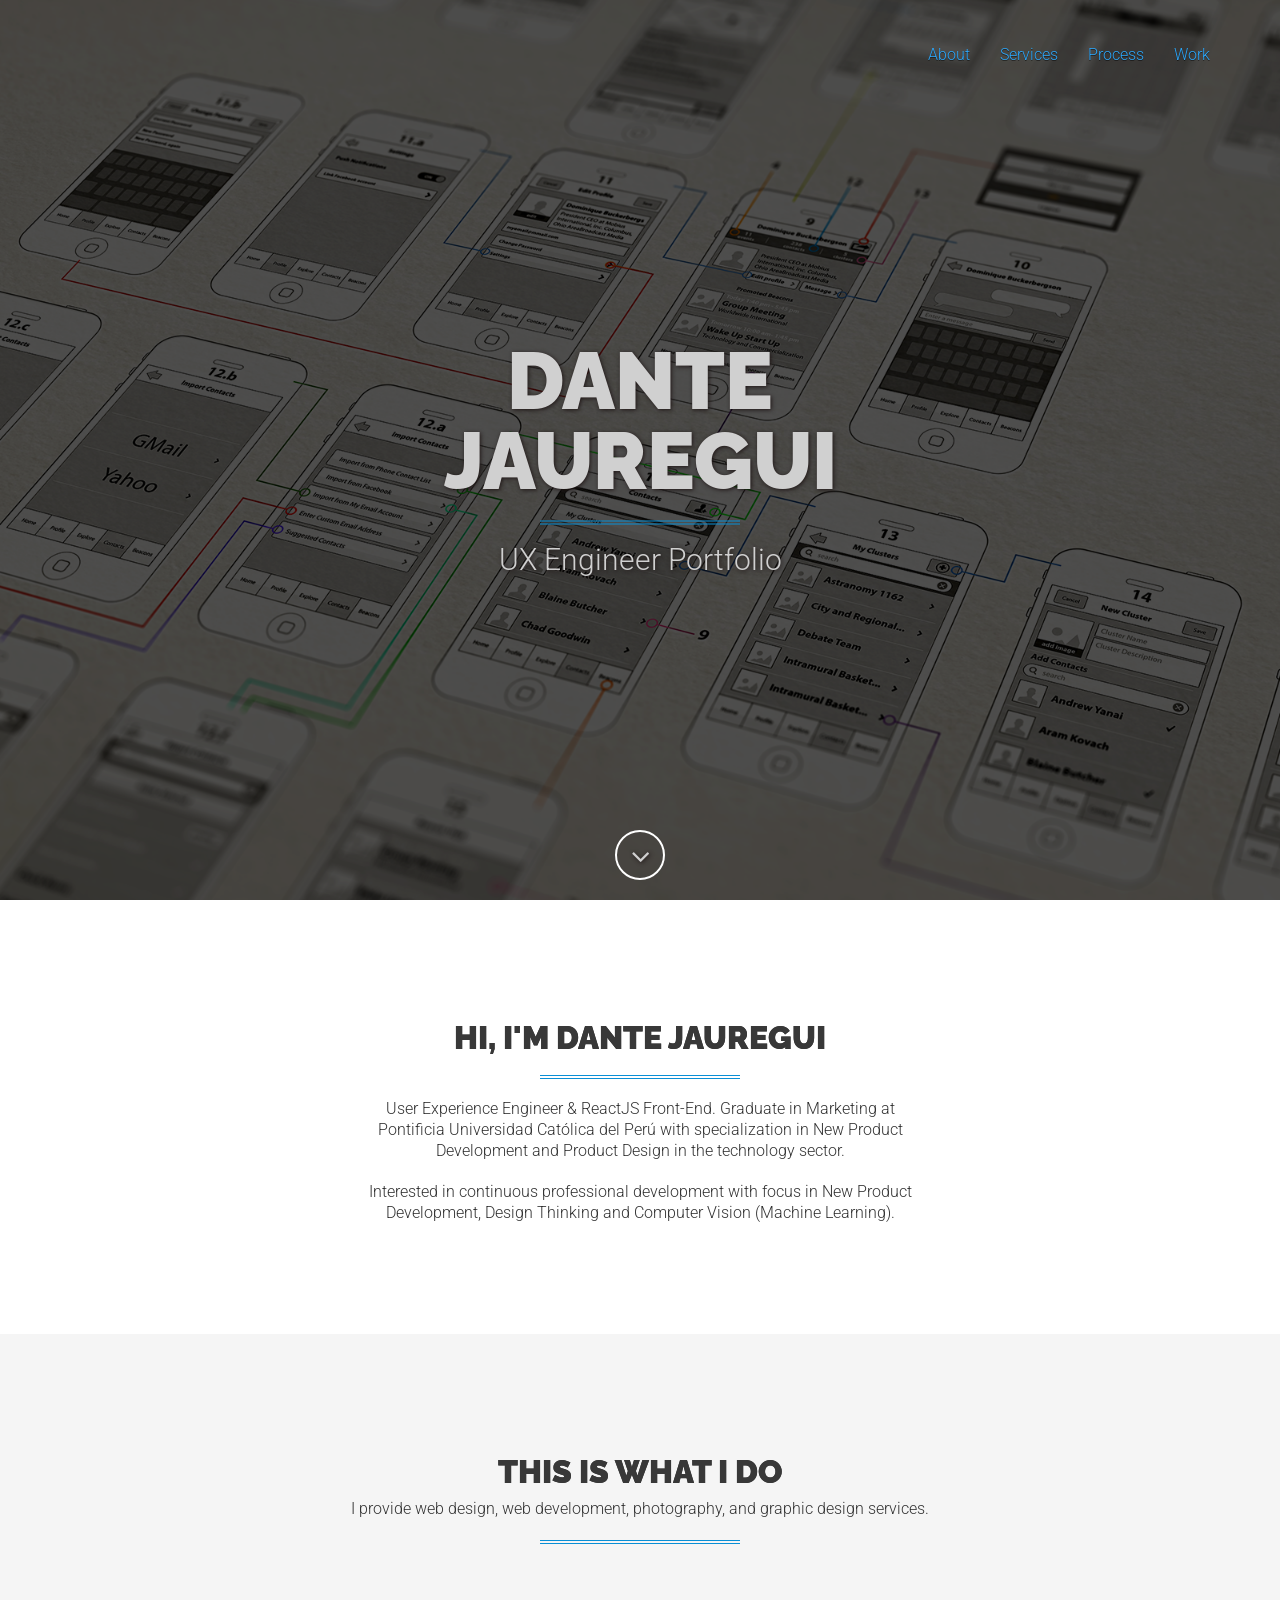
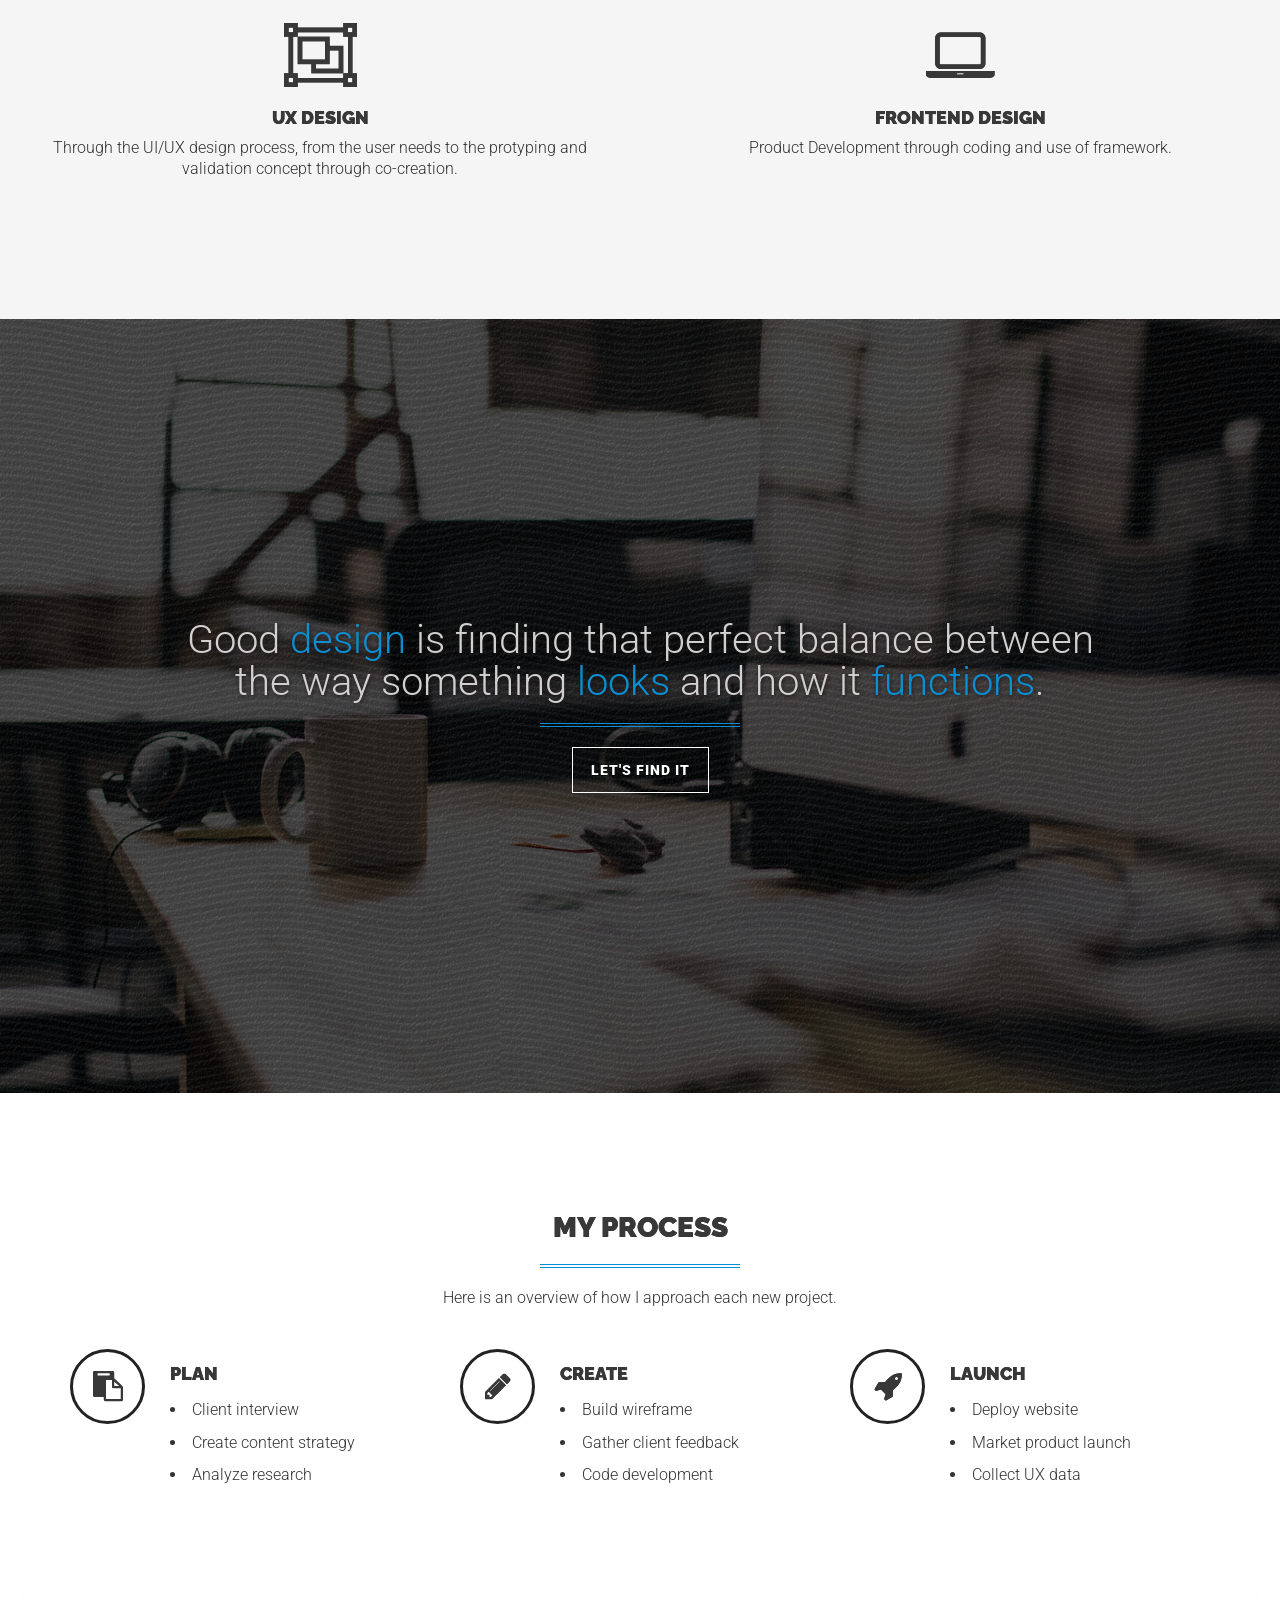
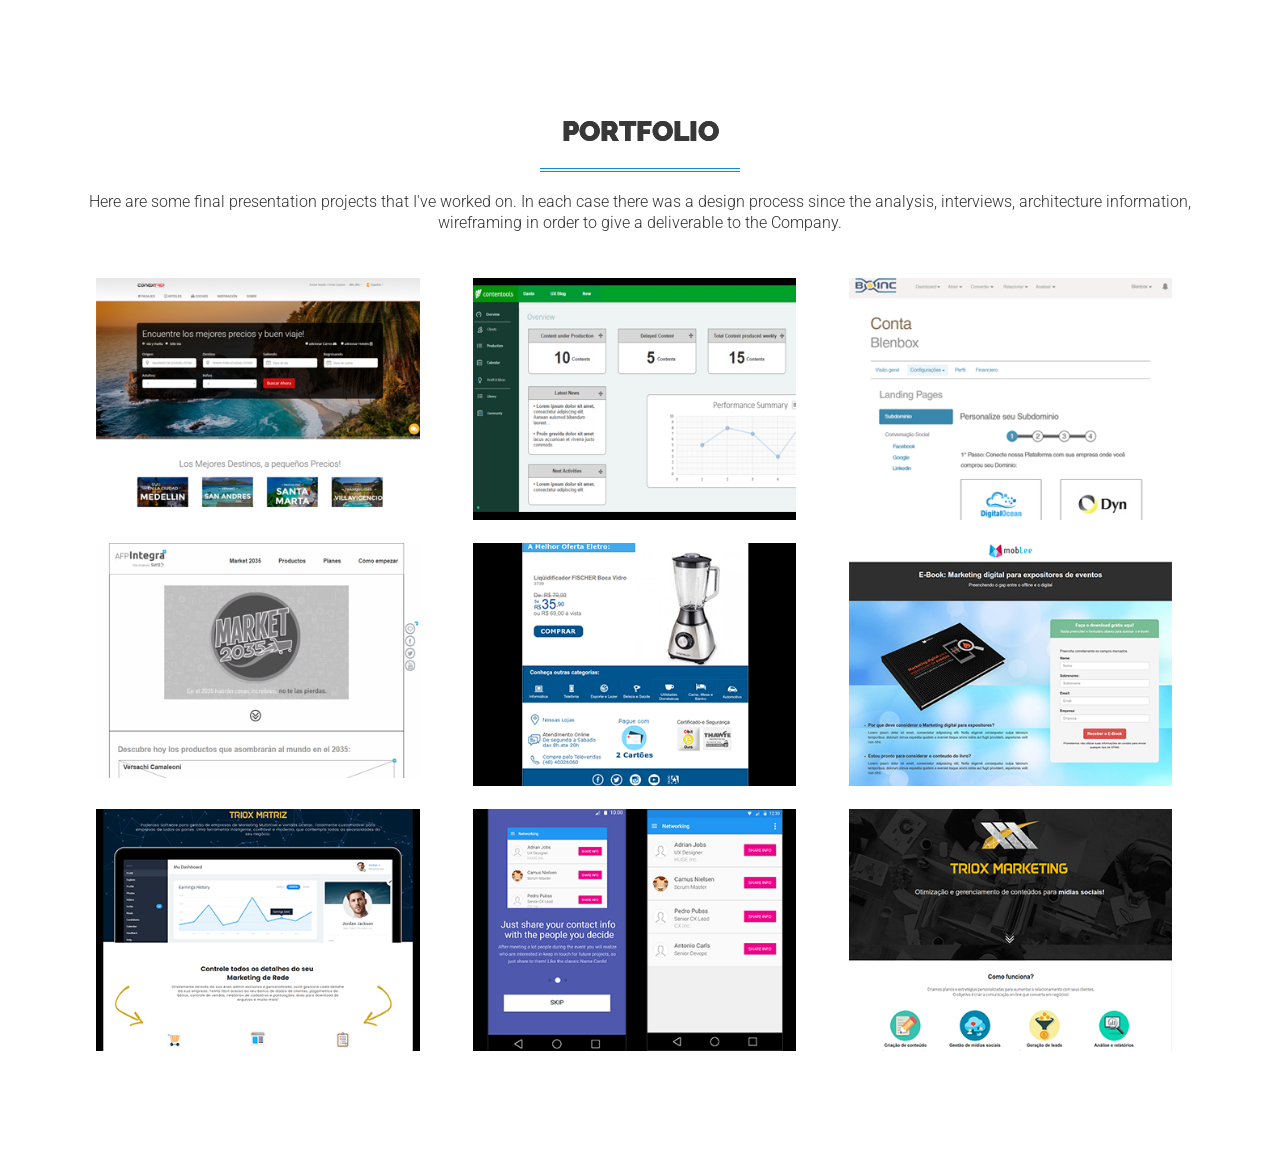
<file: index.html>
<!DOCTYPE html>
<html lang="en">

<head>
    

    <meta charset="utf-8">
    <meta name="viewport" content="width=device-width, initial-scale=1.0, user-scalable=no">
    <meta name="description" content="">
    <meta name="author" content="">
    <meta name="google-site-verification" content="xvid_EK2IhGVoB0hZEogagG-DYycoykVQCsY4nEP4AY" />
    <title>Dante Jauregui UX</title>
    <!-- Favicon -->
    <link rel="shortcut icon" href="assets/img/favicon.ico">
    <!-- Bootstrap Core CSS -->
    <link href="assets/css/bootstrap/bootstrap.min.css" rel="stylesheet" type="text/css">

    <!-- Retina.js - Load first for faster HQ mobile images. -->
    <!-- <script src="assets/js/plugins/retina/retina.min.js"></script>-->
	<script src="assets/js/pace.min.js"></script>


    <!-- Font Awesome -->
    <link href="assets/font-awesome/css/font-awesome.min.css" rel="stylesheet" type="text/css">
    <!-- Default Fonts -->
    <link href='http://fonts.googleapis.com/css?family=Roboto:400,100,100italic,300,300italic,400italic,500,500italic,700,700italic,900,900italic' rel='stylesheet' type='text/css'>
    <link href='http://fonts.googleapis.com/css?family=Raleway:400,100,200,300,600,500,700,800,900' rel='stylesheet' type='text/css'>
    <!-- Modern Style Fonts (Include these is you are using body.modern!) -->
    <link href='http://fonts.googleapis.com/css?family=Montserrat:400,700' rel='stylesheet' type='text/css'>
    <link href='http://fonts.googleapis.com/css?family=Cardo:400,400italic,700' rel='stylesheet' type='text/css'>
    <!-- Vintage Style Fonts (Include these if you are using body.vintage!) -->
    <link href='http://fonts.googleapis.com/css?family=Sanchez:400italic,400' rel='stylesheet' type='text/css'>
    <link href='http://fonts.googleapis.com/css?family=Cardo:400,400italic,700' rel='stylesheet' type='text/css'>
    <!-- Plugin CSS -->
    <link href="assets/css/plugins/owl-carousel/owl.carousel.css" rel="stylesheet" type="text/css">
    <link href="assets/css/plugins/owl-carousel/owl.theme.css" rel="stylesheet" type="text/css">
    <link href="assets/css/plugins/owl-carousel/owl.transitions.css" rel="stylesheet" type="text/css">
    <link href="assets/css/plugins/magnific-popup.css" rel="stylesheet" type="text/css">
    <link href="assets/css/plugins/background.css" rel="stylesheet" type="text/css">
    <link href="assets/css/plugins/animate.css" rel="stylesheet" type="text/css">

	<link rel="stylesheet" href="assets/css/salling-blue.css">

	<link href="assets/css/style.css" rel="stylesheet" type="text/css">
</head>
<!-- Alternate Body Classes: .modern and .vintage -->

<body id="page-top">
    


    <!-- Navigation -->
    <!-- Note: navbar-default and navbar-inverse are both supported with this theme. -->
    <nav class="navbar navbar-inverse navbar-fixed-top navbar-expanded">
        <div class="container">
            <!-- Brand and toggle get grouped for better mobile display -->
            <div class="navbar-header">
                <button type="button" class="navbar-toggle" data-toggle="collapse" data-target="#bs-example-navbar-collapse-1">
                    <span class="sr-only">Toggle navigation</span>
                    <span class="icon-bar"></span>
                    <span class="icon-bar"></span>
                    <span class="icon-bar"></span>
                </button>

                <!-- <a class="navbar-brand page-scroll" href="#page-top">
                    <img src="assets/img/creative/logo.png" class="img-responsive" alt="">
                </a> -->
            </div>


            <!-- Collect the nav links, forms, and other content for toggling -->
            <div class="collapse navbar-collapse" id="bs-example-navbar-collapse-1">
                <ul class="nav navbar-nav navbar-right">
                    <li class="hidden">
                        <a class="page-scroll centeringResponsive" href="#page-top"></a>
                    </li>
                    <li>
                        <a class="page-scroll centeringResponsive" href="#about"  style="color:white, font-weight:600">About</a>
                    </li>
                    <li>
                        <a class="page-scroll centeringResponsive" href="#services" style="color:white, font-weight:600">Services</a>
                    </li>
                    <li>
                        <a class="page-scroll centeringResponsive" href="#process" style="color:white, font-weight:600">Process</a>
                    </li>
                    <li>
                        <a class="page-scroll centeringResponsive" href="#portf"  style="color:white, font-weight:600">Work</a>
                    </li>
                    <!-- <li>
                        <a class="page-scroll" href="#end">Contact</a>
                    </li> -->
                </ul>
            </div>
            <!-- /.navbar-collapse -->
        </div>
        <!-- /.container -->
    </nav>


 <!--    <header style="background-image: url('assets/img/creative/bg-header.jpg');"> -->
    <header style="background-image: url('assets/img/creative/bg.png');">

        <div class="intro-content">

            <!-- <img src="assets/img/creative/profile.png" class="img-responsive img-centered" alt=""> -->

            <div class="brand-name">Dante Jauregui</div>
            <hr class="colored">
            <div class="brand-name-subtext">UX Engineer Portfolio</div>
        </div>

        <div class="scroll-down">
            <a class="btn page-scroll" href="#about"><i class="fa fa-angle-down fa-fw"></i></a>
        </div>
    </header>
    <section id="about">
        <div class="container wow fadeIn">
            <div class="row">

                <div class="col-md-6 col-md-offset-3 text-center">
                    <h1>Hi, I'm Dante Jauregui</h1>
                    <hr class="colored">
                    <p>User Experience Engineer & ReactJS Front-End. Graduate in Marketing at Pontificia Universidad Católica del Perú with specialization in New Product Development and Product Design in the technology sector.
                    <br/><br/>
Interested in continuous professional development with focus in New Product Development, Design Thinking and Computer Vision (Machine Learning). </p>
                </div>
            </div>
        </div>
    </section>
    <section id="services" class="bg-gray">
        <div class="container-fluid">
            <div class="row text-center">
                <div class="col-lg-12 wow fadeIn">
                    <h1>This is what I do</h1>
                    <p>I provide web design, web development, photography, and graphic design services.</p>
                    <hr class="colored">
                </div>
            </div>
            <div class="row text-center content-row">

                <div class="col-md-6 col-sm-6 wow fadeIn" data-wow-delay=".6s">
                    <div class="about-content">
                        <i class="fa fa-object-group fa-4x"></i>
                        <h3>UX Design</h3>
                        <p>Through the UI/UX design process, from the user needs to the protyping and validation concept through co-creation.</p>
                    </div>
                </div>

                <div class="col-md-6 col-sm-6 wow fadeIn" data-wow-delay=".2s">
                    <div class="about-content">
                        <i class="fa fa-laptop fa-4x"></i>
                        <h3>FrontEnd Design</h3>
                        <p>Product Development through coding and use of framework.</p>
                    </div>
                </div>
<!--                 <div class="col-md-3 col-sm-6 wow fadeIn" data-wow-delay=".4s">
                    <div class="about-content">
                        <i class="fa fa-code fa-4x"></i>
                        <h3>Web Development</h3>
                        <p>Salling is built using Bootstrap 3, and is easy to edit and customize. LESS files are included as well for deeper customization.</p>
                    </div>
                </div> -->

<!--                 <div class="col-md-3 col-sm-6 wow fadeIn" data-wow-delay=".8s">
                    <div class="about-content">
                        <i class="fa fa-paint-brush fa-4x"></i>
                        <h3>Design Thinking</h3>
                        <p>All of our themes are crafted with care, and we strive to make your experience as one of our customers the best as possible.</p>
                    </div>
                </div> -->
            </div>
        </div>
    </section>
    <aside class="cta-quote" style="background-image: url('assets/img/creative/bg-aside.jpg');">
		<div class="overlay5"></div>
        <div class="container">
            <div class="row">
                <div class="col-md-10 col-md-offset-1 wow fadeIn">
                    <span class="quote">Good
                        <span class="text-primary">design</span> is finding that perfect balance between the way something
                    <span class="text-primary">looks</span> and how it
                    <span class="text-primary">functions</span>.</span>
                    <hr class=" colored">
                    <a class="btn btn-outline-light page-scroll" href="#process">Let's Find It</a>
                </div>
            </div>
        </div>
    </aside>
    <section id="process" class="services">
        <div class="container">
            <div class="row text-center">
                <div class="col-lg-12 wow fadeIn">
                    <h2>My Process</h2>
                    <hr class="colored">
                    <p>Here is an overview of how I approach each new project.</p>
                </div>
            </div>
            <div class="row content-row">
                <div class="col-md-4 wow fadeIn" data-wow-delay=".2s">
                    <div class="media">
                        <div class="pull-left">
                            <i class="fa fa-clipboard"></i>
                        </div>
                        <div class="media-body">
                            <h3 class="media-heading">Plan</h3>
                            <ul>
                                <li>Client interview</li>
                                <!-- <li>Gather consumer data</li> -->
                                <li>Create content strategy</li>
                                <li>Analyze research</li>
                            </ul>
                        </div>
                    </div>
                </div>
                <div class="col-md-4 wow fadeIn" data-wow-delay=".4s">
                    <div class="media">
                        <div class="pull-left">
                            <i class="fa fa-pencil"></i>
                        </div>
                        <div class="media-body">
                            <h3 class="media-heading">Create</h3>
                            <ul>
                                <li>Build wireframe</li>
                                <li>Gather client feedback</li>
                                <li>Code development</li>

                            </ul>
                        </div>
                    </div>
                </div>
                <div class="col-md-4 wow fadeIn" data-wow-delay=".6s">
                    <div class="media">
                        <div class="pull-left">
                            <i class="fa fa-rocket"></i>
                        </div>
                        <div class="media-body">
                            <h3 class="media-heading">Launch</h3>
                            <ul>
                                <li>Deploy website</li>
                                <li>Market product launch</li>
                                <li>Collect UX data</li>

                            </ul>
                        </div>
                    </div>
                </div>
            </div>
        </div>
    </section>

<!--     <section id="work" class="bg-gray">
        <div class="container text-center wow fadeIn">
            <h2>Case Studies</h2>
            <hr class="colored">
            <p>Here are some in depth case studies of larger projects that I've worked on in the past:</p>
        </div>
    </section>
 -->

    <!-- <section class="portfolio-carousel wow fadeIn">
        <div class="item" style="background-image: url('assets/img/creative/portfolio/bg-1.jpg')">
            <div class="container-fluid">
                <div class="row">
                    <div class="col-md-4 col-md-push-8">
                        <div class="project-details">
                            <img src="assets/img/client-logos/logo-1.png" class="img-responsive client-logo" alt="">
                            <span class="project-name">Project Name</span>
                            <span class="project-description">Branding, Website Design</span>
                            <hr class="colored">
                            <a href="#portfolioModal1" data-toggle="modal" class="btn btn-outline-light">View Details <i class="fa fa-long-arrow-right fa-fw"></i></a>
                        </div>
                    </div>
                    <div class="col-md-8 col-md-pull-4 hidden-xs">
                        <img src="assets/img/portfolio/mobile-screens.png" class="img-responsive portfolio-image" alt="">
                    </div>
                </div>
            </div>
        </div>
        <div class="item" style="background-image: url('assets/img/creative/portfolio/bg-2.jpg')">
            <div class="container-fluid">
                <div class="row">
                    <div class="col-md-4 col-md-push-8">
                        <div class="project-details">
                            <img src="assets/img/client-logos/logo-2.png" class="img-responsive client-logo" alt="">
                            <span class="project-name">Project Name</span>
                            <span class="project-description">Branding, Website Design</span>
                            <hr class="colored">
                            <a href="#portfolioModal2" data-toggle="modal" class="btn btn-outline-light">View Details <i class="fa fa-long-arrow-right fa-fw"></i></a>
                        </div>
                    </div>
                    <div class="col-md-8 col-md-pull-4 hidden-xs">
                        <img src="assets/img/portfolio/tablet-screens.png" class="img-responsive portfolio-image" alt="">
                    </div>
                </div>
            </div>
        </div>
        <div class="item" style="background-image: url('assets/img/creative/portfolio/bg-3.jpg')">
            <div class="container-fluid">
                <div class="row">
                    <div class="col-md-4 col-md-push-8">
                        <div class="project-details">
                            <img src="assets/img/client-logos/logo-1.png" class="img-responsive client-logo" alt="">
                            <span class="project-name">Project Name</span>
                            <span class="project-description">Branding, Website Design</span>
                            <hr class="colored">
                            <a href="#portfolioModal3" data-toggle="modal" class="btn btn-outline-light">View Details <i class="fa fa-long-arrow-right fa-fw"></i></a>
                        </div>
                    </div>
                    <div class="col-md-8 col-md-pull-4 hidden-xs">
                        <img src="assets/img/portfolio/mobile-screens.png" class="img-responsive portfolio-image" alt="">
                    </div>
                </div>
            </div>
        </div>
        <div class="item" style="background-image: url('assets/img/creative/portfolio/bg-4.jpg')">
            <div class="container-fluid">
                <div class="row">
                    <div class="col-md-4 col-md-push-8">
                        <div class="project-details">
                            <img src="assets/img/client-logos/logo-2.png" class="img-responsive client-logo" alt="">
                            <span class="project-name">Project Name</span>
                            <span class="project-description">Branding, Website Design</span>
                            <hr class="colored">
                            <a href="#portfolioModal4" data-toggle="modal" class="btn btn-outline-light">View Details <i class="fa fa-long-arrow-right fa-fw"></i></a>
                        </div>
                    </div>
                    <div class="col-md-8 col-md-pull-4 hidden-xs">
                        <img src="assets/img/portfolio/tablet-screens.png" class="img-responsive portfolio-image" alt="">
                    </div>
                </div>
            </div>
        </div>
    </section> -->

    <section id="portf">
        <div class="container text-center wow fadeIn">
            <h2>Portfolio</h2>
            <hr class="colored">
            <p>Here are some final presentation projects that I've worked on. In each case there was a design process since the analysis, interviews, architecture information, wireframing in order to give a deliverable to the Company.</p>
            <br/>
            <!-- <div class="row content-row">
                <div class="col-lg-12">
                    <div class="portfolio-filter">
                        <ul id="filters" class="clearfix">
                            <li>
                                <span class="filter active" data-filter="identity graphic logo web">All</span>
                            </li>
                            <li>
                                <span class="filter" data-filter="identity">Identity</span>
                            </li>
                            <li>
                                <span class="filter" data-filter="graphic">Graphic</span>
                            </li>
                            <li>
                                <span class="filter" data-filter="web">Web</span>
                            </li>
                        </ul>
                    </div>
                </div>
            </div> -->
            <div class="row">
                <div class="col-lg-12">
                    <div id="portfoliolist">
                        <div class="col-xs-12 col-md-4 portfolio identity" data-cat="identity" href="#portfolioModal1" data-toggle="modal">
                            <div class="portfolio-wrapper">
                                <img src="assets/img/portfolio/grid/identity/tripweb.png" alt="">
                                <div class="caption">
                                    <div class="caption-text">
                                        <a class="text-title">ConeX Trip Inc.</a>
                                        <span class="text-category">Web Design</span>
                                    </div>
                                    <div class="caption-bg"></div>
                                </div>
                            </div>
                        </div>
                        <div class="col-xs-12 col-md-4 portfolio web" data-cat="web" href="#portfolioModal2" data-toggle="modal" >
                            <div class="portfolio-wrapper" >
                                <img src="assets/img/portfolio/grid/identity/ctools.png" alt="">
                                <div class="caption">
                                    <div class="caption-text">
                                        <a class="text-title">Contentools</a>
                                        <span class="text-category">UX Design</span>
                                    </div>
                                    <div class="caption-bg"></div>
                                </div>
                            </div>
                        </div>

                        <div class="col-xs-12 col-md-4 portfolio web" data-cat="web" href="#portfolioModal4" data-toggle="modal">
                            <div class="portfolio-wrapper">
                                <img src="assets/img/portfolio/grid/identity/invision1.png" alt="">

                                <div class="caption">
                                    <div class="caption-text">
                                        <a class="text-title">Invision Mockup</a>
                                        <span class="text-category">UX/UI Design</span>
                                    </div>
                                    <div class="caption-bg"></div>
                                </div>
                            </div>
                        </div>

                        <div class="col-xs-12 col-md-4 portfolio graphic" data-cat="graphic" href="#portfolioModal3" data-toggle="modal">
                            <div class="portfolio-wrapper">
                                <img src="assets/img/portfolio/grid/identity/market2035-1.png" alt="">
                                <div class="caption">
                                    <div class="caption-text">
                                        <a class="text-title">Market 2035 Web Campaign</a>
                                        <span class="text-category">UX Design</span>
                                    </div>
                                    <div class="caption-bg"></div>
                                </div>
                            </div>
                        </div>

                       <div class="col-xs-12 col-md-4 portfolio web" data-cat="web" href="#portfolioModal5" data-toggle="modal">
                            <div class="portfolio-wrapper">
                                <img src="assets/img/portfolio/grid/identity/ang1.png" alt="">

                                <div class="caption">
                                    <div class="caption-text">
                                        <a class="text-title">Angeloni.Inc Email Marketing</a>
                                        <span class="text-category">UX/Email FrontEnd</span>
                                    </div>
                                    <div class="caption-bg"></div>
                                </div>
                            </div>
                        </div>

                        <div class="col-xs-12 col-md-4 portfolio web" data-cat="web" href="#portfolioModal6" data-toggle="modal">
                            <div class="portfolio-wrapper">
                                <img src="assets/img/portfolio/grid/identity/moblee1.png" alt="">

                                <div class="caption">
                                    <div class="caption-text">
                                        <a class="text-title">MobLee CTA LandingPage</a>
                                        <span class="text-category">UX/FrontEnd</span>
                                    </div>
                                    <div class="caption-bg"></div>
                                </div>
                            </div>
                        </div>

                        <div class="col-xs-12 col-md-4 portfolio web" data-cat="web" href="#portfolioModal7" data-toggle="modal">
                            <div class="portfolio-wrapper">
                                <img src="assets/img/portfolio/grid/identity/triox1.png" alt="">

                                <div class="caption">
                                    <div class="caption-text">
                                        <a class="text-title">Triox CTA LandingPage</a>
                                        <span class="text-category">UX/FrontEnd</span>
                                    </div>
                                    <div class="caption-bg"></div>
                                </div>
                            </div>
                        </div>

                        <div class="col-xs-12 col-md-4 portfolio web" data-cat="web" href="#portfolioModal8" data-toggle="modal">
                            <div class="portfolio-wrapper">
                                <img src="assets/img/portfolio/grid/identity/psd1.png" alt="">

                                <div class="caption">
                                    <div class="caption-text">
                                        <a class="text-title">UX "Sign in" Process</a>
                                        <span class="text-category">UX/Mobile UI</span>
                                    </div>
                                    <div class="caption-bg"></div>
                                </div>
                            </div>
                        </div>

                        <div class="col-xs-12 col-md-4 portfolio web" data-cat="web" href="#portfolioModal9" data-toggle="modal">
                            <div class="portfolio-wrapper">
                                <img src="assets/img/portfolio/grid/identity/trioxMarketing1.png" alt="">

                                <div class="caption">
                                    <div class="caption-text">
                                        <a class="text-title">Triox LandingPage</a>
                                        <span class="text-category">UX/FrontEnd</span>
                                    </div>
                                    <div class="caption-bg"></div>
                                </div>
                            </div>
                        </div>






                 <!--          <div class="portfolio graphic" data-cat="graphic" href="#portfolioModal4" data-toggle="modal">
                            <div class="portfolio-wrapper">
                                <img src="assets/img/portfolio/grid/graphic/4.jpg" alt="">
                                <div class="caption">
                                    <div class="caption-text">
                                        <a class="text-title">Checkmark</a>
                                        <span class="text-category">Graphic Design</span>
                                    </div>
                                    <div class="caption-bg"></div>
                                </div>
                            </div>
                        </div> -->
                        <!-- <div class="portfolio identity" data-cat="identity" href="#portfolioModal1" data-toggle="modal">
                            <div class="portfolio-wrapper">
                                <img src="assets/img/portfolio/grid/identity/2.jpg" alt="">
                                <div class="caption">
                                    <div class="caption-text">
                                        <a class="text-title">Demish</a>
                                        <span class="text-category">Brand Identity</span>
                                    </div>
                                    <div class="caption-bg"></div>
                                </div>
                            </div>
                        </div>
                        <div class="portfolio web" data-cat="web" href="#portfolioModal2" data-toggle="modal">
                            <div class="portfolio-wrapper">
                                <img src="assets/img/portfolio/grid/web/4.jpg" alt="">
                                <div class="caption">
                                    <div class="caption-text">
                                        <a class="text-title">OneRepublic</a>
                                        <span class="text-category">Web Development</span>
                                    </div>
                                    <div class="caption-bg"></div>
                                </div>
                            </div>
                        </div>
                        <div class="portfolio graphic" data-cat="graphic" href="#portfolioModal3" data-toggle="modal">
                            <div class="portfolio-wrapper">
                                <img src="assets/img/portfolio/grid/graphic/5.jpg" alt="">
                                <div class="caption">
                                    <div class="caption-text">
                                        <a class="text-title">Postable</a>
                                        <span class="text-category">Graphic Design</span>
                                    </div>
                                    <div class="caption-bg"></div>
                                </div>
                            </div>
                        </div>
                        <div class="portfolio identity" data-cat="identity" href="#portfolioModal4" data-toggle="modal">
                            <div class="portfolio-wrapper">
                                <img src="assets/img/portfolio/grid/identity/3.jpg" alt="">
                                <div class="caption">
                                    <div class="caption-text">
                                        <a class="text-title">Simpli Nota</a>
                                        <span class="text-category">Brand Identity</span>
                                    </div>
                                    <div class="caption-bg"></div>
                                </div>
                            </div>
                        </div> -->
                    </div>
                </div>
            </div>
        </div>
    </section>

<!--     <section class="testimonials bg-gray">
        <div class="container wow fadeIn">
            <div class="row">
                <div class="col-lg-10 col-lg-offset-1">
                    <div class="testimonials-carousel">
                        <div class="item">
                            <div class="row">
                                <div class="col-lg-12">
                                    <p class="lead">"Working with John Smith was both a valuable and rewarding experience."</p>
                                    <hr class="colored">
                                    <p class="quote">Lorem ipsum dolor sit amet, consectetur adipisicing elit. Reprehenderit, temporibus, laborum, dignissimos doloremque corporis alias nostrum recusandae culpa id quisquam harum impedit sed sunt non obcaecati vero ipsam aut fugit?</p>
                                    <div class="testimonial-info">
                                        <div class="testimonial-img">
                                            <img src="assets/img/testimonials/1.jpg" class="img-circle img-responsive" alt="">
                                        </div>
                                        <div class="testimonial-author">
                                            <span class="name">Jim Walker</span>
                                            <p class="small">CEO of GeneriCorp</p>
                                            <div class="stars">
                                                <i class="fa fa-star"></i>
                                                <i class="fa fa-star"></i>
                                                <i class="fa fa-star"></i>
                                                <i class="fa fa-star"></i>
                                                <i class="fa fa-star"></i>
                                            </div>
                                        </div>
                                    </div>
                                </div>
                            </div>
                        </div>
                        <div class="item">
                            <div class="row">
                                <div class="col-lg-12">
                                    <p class="lead">"John is an excellent designer, and we got our project done on time and on budget."</p>
                                    <hr class="colored">
                                    <p class="quote">Lorem ipsum dolor sit amet, consectetur adipisicing elit. Reprehenderit, temporibus, laborum, dignissimos doloremque corporis alias nostrum recusandae culpa id quisquam harum impedit sed sunt non obcaecati vero ipsam aut fugit?</p>
                                    <div class="testimonial-info">
                                        <div class="testimonial-img">
                                            <img src="assets/img/testimonials/1.jpg" class="img-circle img-responsive" alt="">
                                        </div>
                                        <div class="testimonial-author">
                                            <span class="name">Jim Walker</span>
                                            <p class="small">CEO of GeneriCorp</p>
                                            <div class="stars">
                                                <i class="fa fa-star"></i>
                                                <i class="fa fa-star"></i>
                                                <i class="fa fa-star"></i>
                                                <i class="fa fa-star"></i>
                                                <i class="fa fa-star"></i>
                                            </div>
                                        </div>
                                    </div>
                                </div>
                            </div>
                        </div>
                    </div>
                </div>
            </div>
        </div>
    </section>
 -->

    <footer class="footer" style="background-image: url('assets/img/bg-footer.jpg')">
		<div class="overlay5"></div>
        <div class="container text-center">
            <div class="row">
                <div class="col-md-4 contact-details">
                    <h4><i class="fa fa-phone"></i> Phone Number</h4>
                    <p>(51) 910408859</p>
                </div>
                <div class="col-md-4 contact-details">
                    <h4><i class="fa fa-map-marker"></i> Address</h4>
                    <p>Brazil - Peru</p>
                </div>
                <div class="col-md-4 contact-details">
                    <h4><i class="fa fa-envelope"></i> Email</h4>
                    <p><a href="mailto:mail@example.com">dante.jauregui@aiesec.net</a>
                    </p>
                </div>
            </div>
            <div id="end" class="row social">
                <div class="col-lg-12">
                    <ul class="list-inline">
                        <li><a target="_blank" href="https://github.com/dantejauregui"><i class="fa fa-github fa-fw fa-2x"></i></a>
                        </li>
                        <li><a target="_blank" href="https://twitter.com/dantejaureguiy"><i class="fa fa-twitter fa-fw fa-2x"></i></a>
                        </li>
                        <li><a target="_blank" href="https://www.linkedin.com/in/dantejauregui?trk=nav_responsive_tab_profile"><i class="fa fa-linkedin fa-fw fa-2x"></i></a>
                        </li>
                    </ul>
                </div>
            </div>
            <div class="row copyright">
                <div class="col-lg-12">
                    <p class="small">&copy; 2017 Dante Jauregui</p>
                </div>
            </div>
        </div>
    </footer>


    <!-- Portfolio Modals -->
    <!-- Example Modal 1 -->
    <div class="portfolio-modal modal fade" id="portfolioModal1" tabindex="-1" role="dialog" aria-hidden="true" style="background-image: url('assets/img/creative/portfolio/bg-1.jpg')">
        <div class="modal-content">
            <div class="close-modal" data-dismiss="modal">
                <div class="lr">
                    <div class="rl">
                    </div>
                </div>
            </div>
            <div class="modal-body">
                <div class="container">
                    <div class="row">
                        <div class="col-lg-8 col-lg-offset-2">
                            <!-- <img src="assets/img/client-logos/logo-1.png" class="img-responsive img-centered" alt=""> -->
                            <h2 style="color:white">Redesign ConexTrip.com Platform</h2>
                            <hr class="colored">
                            <p style="font-weight: 500">In this case, I had to use Architecture Information and web design technologies (Bootstrap, HTML, CSS) for a fast development of this MVC Platform.  </p>
                            <p style="font-weight: 500">Url: <a target="_blank" href="http://conextrip.com/">http://conextrip.com/</a></p>
                        </div>
                        <div class="col-lg-12">
                            <img src="assets/img/portfolio/grid/identity/tripweb.png" class="img-responsive img-centered" alt="">
                        </div>
                        <div class="col-lg-8 col-lg-offset-2">
                            <ul class="list-inline item-details">
                                <li>Client:
                                    <strong><a href="#">ConexTrip</a>
                                    </strong>
                                </li>
                                <li>Date:
                                    <strong><a href="#">September 2016</a>
                                    </strong>
                                </li>
                                <li>Service:
                                    <strong><a href="#">Web Development</a>
                                    </strong>
                                </li>
                            </ul>
                            <!-- <button type="button" class="btn btn-default" data-dismiss="modal"><i class="fa fa-times"></i> Close</button> -->
                        </div>
                    </div>
                </div>
            </div>
        </div>
    </div>
    <!-- Example Modal 2 -->
    <div class="portfolio-modal modal fade" id="portfolioModal2" tabindex="-1" role="dialog" aria-hidden="true" style="background-image: url('assets/img/creative/portfolio/bg-2.jpg')">
        <div class="modal-content">
            <div class="close-modal" data-dismiss="modal">
                <div class="lr">
                    <div class="rl">
                    </div>
                </div>
            </div>
            <div class="modal-body">
                <div class="container">
                    <div class="row">
                        <div class="col-lg-8 col-lg-offset-2">
                            <!-- <img src="assets/img/client-logos/logo-2.png" class="img-responsive img-centered" alt=""> -->
                            <h2 style="color:white" >Contentools</h2>
                            <hr class="colored">
                            <p style="font-weight: 500">In this example I was in charge of the UX Design "finding the right Content Professional for our clients office" in order to get someone who can write blog posts for a period of time and with a specific budget to increase the Client's marketing</p>
                            <br>
                            <p style="font-weight: 500"><a target="_blank" href="http://jpzudb.axshare.com/content_professional_perspective_-_dashboard.html">See Wireframe 1</a></p>
                            <p style="font-weight: 500"><a target="_blank" href="http://jpzudb.axshare.com/portfolio_1.html">See Wireframe 2</a></p>

                        </div>
                        <div class="col-lg-12">
                            <img src="assets/img/portfolio/grid/identity/ctoolsFinal.png" class="img-responsive img-centered" alt="">
                        </div>
                        <div class="col-lg-8 col-lg-offset-2">
                            <ul class="list-inline item-details">
                                <li>Client:
                                    <strong><a href="#">Contentools</a>
                                    </strong>
                                </li>
                                <li>Date:
                                    <strong><a href="#">March 2016</a>
                                    </strong>
                                </li>
                                <li>Service:
                                    <strong><a href="#">UX Design</a>
                                    </strong>
                                </li>
                            </ul>
                            <!-- <button type="button" class="btn btn-default" data-dismiss="modal"><i class="fa fa-times"></i> Close</button> -->
                        </div>
                    </div>
                </div>
            </div>
        </div>
    </div>
    <!-- Example Modal 3 -->
    <div class="portfolio-modal modal fade" id="portfolioModal3" tabindex="-1" role="dialog" aria-hidden="true" style="background-image: url('assets/img/creative/portfolio/bg-3.jpg')">
        <div class="modal-content">
            <div class="close-modal" data-dismiss="modal">
                <div class="lr">
                    <div class="rl">
                    </div>
                </div>
            </div>
            <div class="modal-body">
                <div class="container">
                    <div class="row">
                        <div class="col-lg-8 col-lg-offset-2">
                            <!-- <img src="assets/img/client-logos/logo-1.png" class="img-responsive img-centered" alt=""> -->
                            <h2 style="color:white">Market 2035</h2>
                            <hr class="colored">
                            <p style="font-weight: 500">This landing page was for a "Pension Fund Administrator Company" to increase the affiliates with a new concept of promotion. The objective is to motivate the users in "save their money to buy futuristic products will appear in 2035."</p>
                            <br/>
                            <p style="font-weight: 500"><a target="_blank" href="http://6afzeu.axshare.com/home.html">See Wireframe</a></p>
                            <br/>
                            <p style="font-weight: 500">Url: <a target="_blank" href="http://www.enel2035.pe/">http://www.enel2035.pe/</a></p>
                        </div>
                        <div class="col-lg-12">
                            <img src="assets/img/portfolio/grid/identity/market2035-2.png" class="img-responsive img-centered" alt="">
                        </div>
                        <div class="col-lg-8 col-lg-offset-2">
                            <ul class="list-inline item-details">
                                <li>Client:
                                    <strong><a href="#">AFP Integra</a>
                                    </strong>
                                </li>
                                <li>Date:
                                    <strong><a href="#">April 2015</a>
                                    </strong>
                                </li>
                                <li>Service:
                                    <strong><a href="#">UX Design</a>
                                    </strong>
                                </li>
                            </ul>
                            <!-- <button type="button" class="btn btn-default" data-dismiss="modal"><i class="fa fa-times"></i> Close</button> -->
                        </div>
                    </div>
                </div>
            </div>
        </div>
    </div>

    <!-- Example Modal 4 -->
    <div class="portfolio-modal modal fade" id="portfolioModal4" tabindex="-1" role="dialog" aria-hidden="true" style="background-image: url('assets/img/creative/portfolio/bg-4.jpg')">
        <div class="modal-content">
            <div class="close-modal" data-dismiss="modal">
                <div class="lr">
                    <div class="rl">
                    </div>
                </div>
            </div>
            <div class="modal-body">
                <div class="container">
                    <div class="row">
                        <div class="col-lg-8 col-lg-offset-2">
                            <!-- <img src="assets/img/client-logos/logo-2.png" class="img-responsive img-centered" alt=""> -->
                            <h2 style="color:white">Invision Mockup</h2>
                            <hr class="colored">
                            <p style="font-weight: 500">The sub-domain configuration process is really tough for users, so I propose a way to avoid that process using APIs from some Domain Companies, in order to make the process clean and without stress for our users.</p>
                            <p style="font-weight: 500">Url: <a target="_blank" href="https://projects.invisionapp.com/share/SC763WUHK#/screens">https://projects.invisionapp.com/share/SC763WUHK#/screens</a></p>
                        </div>
                        <div class="col-lg-12">
                            <img src="assets/img/portfolio/grid/identity/invision2.png" class="img-responsive img-centered" alt="">
                        </div>
                        <div class="col-lg-8 col-lg-offset-2">
                            <ul class="list-inline item-details">
                                <li>Client:
                                    <strong><a href="#">Dante Jauregui</a>
                                    </strong>
                                </li>
                                <li>Date:
                                    <strong><a href="#">May 2016</a>
                                    </strong>
                                </li>
                                <li>Service:
                                    <strong><a href="#">UX/UI Design</a>
                                    </strong>
                                </li>
                            </ul>
                            <!-- <button type="button" class="btn btn-default" data-dismiss="modal"><i class="fa fa-times"></i> Close</button> -->
                        </div>
                    </div>
                </div>
            </div>
        </div>
    </div>

    <!-- Example Modal 5 -->
    <div class="portfolio-modal modal fade" id="portfolioModal5" tabindex="-1" role="dialog" aria-hidden="true" style="background-image: url('assets/img/creative/portfolio/bg-1.jpg')">
        <div class="modal-content">
            <div class="close-modal" data-dismiss="modal">
                <div class="lr">
                    <div class="rl">
                    </div>
                </div>
            </div>
            <div class="modal-body">
                <div class="container">
                    <div class="row">
                        <div class="col-lg-8 col-lg-offset-2">
                            <!-- <img src="assets/img/client-logos/logo-2.png" class="img-responsive img-centered" alt=""> -->
                            <h2 style="color:white">Angeloni.Inc</h2>
                            <hr class="colored">
                            <p style="font-weight: 500">The Company wanted to receive new alternatives of Email to present their offers. In order to deliver the propose, there was a previous analysis of architecture information and benchmarking. </p>

                        </div>
                        <div class="col-lg-12">
                            <img src="assets/img/portfolio/grid/identity/angFinal.png" class="img-responsive img-centered" alt="">
                        </div>
                        <div class="col-lg-8 col-lg-offset-2">
                            <ul class="list-inline item-details">
                                <li>Client:
                                    <strong><a href="#">AngeloniINC</a>
                                    </strong>
                                </li>
                                <li>Date:
                                    <strong><a href="#">Nov 2016</a>
                                    </strong>
                                </li>
                                <li>Service:
                                    <strong><a href="#">UX/FrontEnd</a>
                                    </strong>
                                </li>
                            </ul>
                            <!-- <button type="button" class="btn btn-default" data-dismiss="modal"><i class="fa fa-times"></i> Close</button> -->
                        </div>
                    </div>
                </div>
            </div>
        </div>
    </div>

	<!-- Example Modal 6 -->
    <div class="portfolio-modal modal fade" id="portfolioModal6" tabindex="-1" role="dialog" aria-hidden="true" style="background-image: url('assets/img/creative/portfolio/bg-2.jpg')">
        <div class="modal-content">
            <div class="close-modal" data-dismiss="modal">
                <div class="lr">
                    <div class="rl">
                    </div>
                </div>
            </div>
            <div class="modal-body">
                <div class="container">
                    <div class="row">
                        <div class="col-lg-8 col-lg-offset-2">
                            <!-- <img src="assets/img/client-logos/logo-2.png" class="img-responsive img-centered" alt=""> -->
                            <h2 style="color:white">MobLee CTA LandingPage</h2>
                            <hr class="colored">
                            <p style="font-weight: 500">The Company wanted a basic LandingPage with just a few sections in order to receive Leads through its e-book. In this case, the Company already had a structure of its LandingPage, so my focus was in the UI Aspect and the FrontEnd</p>
                            <p style="font-weight: 500">Url: <a target="_blank" href="https://dantejauregui.github.io/testLanding/">https://dantejauregui.github.io/testLanding/</a></p>
                        </div>
                        <div class="col-lg-12">
                            <img src="assets/img/portfolio/grid/identity/moblee1Final.png" class="img-responsive img-centered" alt="">
                        </div>
                        <div class="col-lg-8 col-lg-offset-2">
                            <ul class="list-inline item-details">
                                <li>Client:
                                    <strong><a href="#">MobLee Company</a>
                                    </strong>
                                </li>
                                <li>Date:
                                    <strong><a href="#">May 2016</a>
                                    </strong>
                                </li>
                                <li>Service:
                                    <strong><a href="#">UI</a>
                                    </strong>
                                </li>
                            </ul>
                            <!-- <button type="button" class="btn btn-default" data-dismiss="modal"><i class="fa fa-times"></i> Close</button> -->
                        </div>
                    </div>
                </div>
            </div>
        </div>
    </div>


   	<!-- Example Modal 7 -->
    <div class="portfolio-modal modal fade" id="portfolioModal7" tabindex="-1" role="dialog" aria-hidden="true" style="background-image: url('assets/img/creative/portfolio/bg-3.jpg')">
        <div class="modal-content">
            <div class="close-modal" data-dismiss="modal">
                <div class="lr">
                    <div class="rl">
                    </div>
                </div>
            </div>
            <div class="modal-body">
                <div class="container">
                    <div class="row">
                        <div class="col-lg-8 col-lg-offset-2">
                            <!-- <img src="assets/img/client-logos/logo-2.png" class="img-responsive img-centered" alt=""> -->
                            <h2 style="color:white">Triox Company</h2>
                            <hr class="colored">
                            <p style="font-weight: 500">Triox Company was launching his main product called "Triox Matriz", in order to let it know through internet my objective was create a CTA LandingPage.</p>

                        </div>
                        <div class="col-lg-12">
                            <img src="assets/img/portfolio/grid/identity/trioxFinal.png" class="img-responsive img-centered" alt="">
                        </div>
                        <div class="col-lg-8 col-lg-offset-2">
                            <ul class="list-inline item-details">
                                <li>Client:
                                    <strong><a href="#">Triox Company</a>
                                    </strong>
                                </li>
                                <li>Date:
                                    <strong><a href="#">Oct 2016</a>
                                    </strong>
                                </li>
                                <li>Service:
                                    <strong><a href="#">UX/FrontEnd</a>
                                    </strong>
                                </li>
                            </ul>
                            <!-- <button type="button" class="btn btn-default" data-dismiss="modal"><i class="fa fa-times"></i> Close</button> -->
                        </div>
                    </div>
                </div>
            </div>
        </div>
    </div>

	<!-- Example Modal 8 -->
    <div class="portfolio-modal modal fade" id="portfolioModal8" tabindex="-1" role="dialog" aria-hidden="true" style="background-image: url('assets/img/creative/portfolio/bg-4.jpg')">
        <div class="modal-content">
            <div class="close-modal" data-dismiss="modal">
                <div class="lr">
                    <div class="rl">
                    </div>
                </div>
            </div>
            <div class="modal-body">
                <div class="container">
                    <div class="row">
                        <div class="col-lg-8 col-lg-offset-2">
                            <!-- <img src="assets/img/client-logos/logo-2.png" class="img-responsive img-centered" alt=""> -->
                            <h2 style="color:white">MobLee Company</h2>
                            <hr class="colored">
                            <p style="font-weight: 500">The Company wanted a solution in their increase of user's "Sign in" inside their Mobile Apps, my focuse was to propose a solution and a prototype in order to improve that mentioned rate through a creation of a new feature called "My NameCard" and Product Onboarding (with a Gamification strategy).</p>
                            <p style="font-weight: 500">Url: <a target="_blank" href="https://invis.io/TS9XBMQ8W">https://invis.io/TS9XBMQ8W</a></p>

                        </div>
                        <div class="col-lg-12">
                            <img src="assets/img/portfolio/grid/identity/psd1.png" class="img-responsive img-centered" alt="">
                        </div>
                        <div class="col-lg-12">
                            <img src="assets/img/portfolio/grid/identity/psd2.png" class="img-responsive img-centered" alt="">
                        </div>
                        <div class="col-lg-8 col-lg-offset-2">
                            <ul class="list-inline item-details">
                                <li>Client:
                                    <strong><a href="#">MobLee Company</a>
                                    </strong>
                                </li>
                                <li>Date:
                                    <strong><a href="#">Jan 2017</a>
                                    </strong>
                                </li>
                                <li>Service:
                                    <strong><a href="#">UX/Mobile UI</a>
                                    </strong>
                                </li>
                            </ul>
                            <!-- <button type="button" class="btn btn-default" data-dismiss="modal"><i class="fa fa-times"></i> Close</button> -->
                        </div>
                    </div>
                </div>
            </div>
        </div>
    </div>


    <!-- Example Modal 9 -->
    <div class="portfolio-modal modal fade" id="portfolioModal9" tabindex="-1" role="dialog" aria-hidden="true" style="background-image: url('assets/img/creative/portfolio/bg-4.jpg')">
    <div class="modal-content">
            <div class="close-modal" data-dismiss="modal">
                <div class="lr">
                    <div class="rl">
                    </div>
                </div>
            </div>
            <div class="modal-body">
                <div class="container">
                    <div class="row">
                        <div class="col-lg-8 col-lg-offset-2">
                            <!-- <img src="assets/img/client-logos/logo-2.png" class="img-responsive img-centered" alt=""> -->
                            <h2 style="color:white">Triox Company</h2>
                            <hr class="colored">
                            <p style="font-weight: 500">Triox Company was launching his new product called "Triox Marketing", in order to let it know through internet my objective was create a CTA LandingPage.</p>

                        </div>
                        <div class="col-lg-12">
                            <img src="assets/img/portfolio/grid/identity/trioxMarketingFinal.png" class="img-responsive img-centered" alt="">
                        </div>
                        <div class="col-lg-8 col-lg-offset-2">
                            <ul class="list-inline item-details">
                                <li>Client:
                                    <strong><a href="#">Triox Company</a>
                                    </strong>
                                </li>
                                <li>Date:
                                    <strong><a href="#">Oct 2016</a>
                                    </strong>
                                </li>
                                <li>Service:
                                    <strong><a href="#">UX/FrontEnd</a>
                                    </strong>
                                </li>
                            </ul>
                            <!-- <button type="button" class="btn btn-default" data-dismiss="modal"><i class="fa fa-times"></i> Close</button> -->
                        </div>
                    </div>
                </div>
            </div>
        </div>
    </div>

    <!-- Core Scripts -->
    <script src="assets/js/jquery.js"></script>
    <script src="assets/js/bootstrap/bootstrap.min.js"></script>
    <!-- Plugin Scripts -->
    <script src="assets/js/plugins/jquery.easing.min.js"></script>
    <script src="assets/js/plugins/classie.js"></script>
    <script src="assets/js/plugins/cbpAnimatedHeader.js"></script>
    <script src="assets/js/plugins/owl-carousel/owl.carousel.js"></script>
    <script src="assets/js/plugins/jquery.magnific-popup/jquery.magnific-popup.min.js"></script>
    <script src="assets/js/plugins/background/core.js"></script>
    <script src="assets/js/plugins/background/transition.js"></script>
    <script src="assets/js/plugins/background/background.js"></script>
    <script src="assets/js/plugins/jquery.mixitup.js"></script>
    <script src="assets/js/plugins/wow/wow.min.js"></script>
	<script src="assets/js/plugins/footer-reveal.min.js"></script>
	<script src="assets/js/plugins/jqBootstrapValidation.js"></script>
    <script src="assets/js/contact_me.js"></script>
    <!-- Salling Theme Scripts -->
    <script src="assets/js/salling.js"></script>


</body>

</html>
</file>
<file: assets/css/plugins/background.css>
/*! formstone v0.8.29 [background.css] 2015-11-25 | MIT License | formstone.it */

/**
	 * @class
	 * @name .fs-background-element
	 * @type element
	 * @description Target elmement
	 */
/**
	 * @class
	 * @name .fs-background
	 * @type element
	 * @description Base widget class
	 */
.fs-background {
  overflow: hidden;
  position: relative;
  /**
		 * @class
		 * @name .fs-background-container
		 * @type element
		 * @description Container element
		 */
  /**
		 * @class
		 * @name .fs-background-media
		 * @type element
		 * @description Media element
		 */
  /**
		 * @class
		 * @name .fs-background-media.fs-background-animated
		 * @type modifier
		 * @description Indicates animated state
		 */
  /**
		 * @class
		 * @name .fs-background-media.fs-background-navtive
		 * @type modifier
		 * @description Indicates native support
		 */
  /**
		 * @class
		 * @name .fs-background-media.fs-background-fixed
		 * @type modifier
		 * @description Indicates fixed positioning
		 */
  /**
		 * @class
		 * @name .fs-background-embed
		 * @type element
		 * @description Embed/iFrame element
		 */
  /**
		 * @class
		 * @name .fs-background-embed.fs-background-embed-ready
		 * @type modifier
		 * @description Indicates ready state
		 */
}
.fs-background,
.fs-background-container,
.fs-background-media {
  -webkit-transition: none;
          transition: none;
}
.fs-background-container {
  width: 100%;
  height: 100%;
  position: absolute;
  top: 0;
  z-index: 0;
  overflow: hidden;
}
.fs-background-media {
  position: absolute;
  top: 0;
  bottom: 0;
  opacity: 0;
}
.fs-background-media.fs-background-animated {
  -webkit-transition: opacity 0.5s linear;
          transition: opacity 0.5s linear;
}
.fs-background-media img,
.fs-background-media video,
.fs-background-media iframe {
  width: 100%;
  height: 100%;
  display: block;
  -webkit-user-drag: none;
}
.fs-background-media.fs-background-native,
.fs-background-media.fs-background-fixed {
  width: 100%;
  height: 100%;
}
.fs-background-media.fs-background-native img,
.fs-background-media.fs-background-fixed img {
  display: none;
}
.fs-background-media.fs-background-native {
  background-position: center;
  background-size: cover;
}
.fs-background-media.fs-background-fixed {
  background-position: center;
  background-attachment: fixed;
}
.fs-background-embed.fs-background-ready:after {
  width: 100%;
  height: 100%;
  position: absolute;
  top: 0;
  right: 0;
  bottom: 0;
  left: 0;
  z-index: 1;
  content: '';
}
.fs-background-embed.fs-background-ready iframe {
  z-index: 0;
}
</file>
<file: assets/css/salling-blue.css>
/*!
 * Salling v1.0.0
 * Copyright 2016 EarlyBirds
 * To use this template you must have a license purchased at themeforest (http://www.themeforest.net)
 */
html,
body {
  height: 100%;
}
.img-centered {
  margin: 0 auto;
}
.content-row {
  margin-top: 30px;
}
section {
  padding: 100px 0;
}
.bg-gray {
  background-color: #f5f5f5;
}
.bg-dark {
  color: white;
  background-color: #222222;
}
@media (max-width: 767px) {
  section {
    padding: 75px 0;
  }
}
.owl-theme .owl-controls .owl-page span {
  background: rgba(34, 34, 34, 0.5);
}
input.form-control {
  border-radius: 0 !important;
}
input.form-control:focus {
  border-color: #0a8fd5;
  box-shadow: none;
}
.btn,
.input-group-btn {
  border-radius: 0 !important;
  -webkit-transition: all 0.5s;
  -moz-transition: all 0.5s;
  transition: all 0.5s;
}
.btn-primary {
  color: #ffffff;
  background-color: #0a8fd5;
  border-color: #0a8fd5;
  -webkit-transition: all 0.5s;
  -moz-transition: all 0.5s;
  transition: all 0.5s;
}
.btn-primary:hover,
.btn-primary:focus,
.btn-primary.focus,
.btn-primary:active,
.btn-primary.active,
.open > .dropdown-toggle.btn-primary {
  color: #ffffff;
  background-color: #097fbd;
  border-color: #0878b3;
}
.btn-primary:active,
.btn-primary.active,
.open > .dropdown-toggle.btn-primary {
  background-image: none;
}
.btn-primary.disabled,
.btn-primary[disabled],
fieldset[disabled] .btn-primary,
.btn-primary.disabled:hover,
.btn-primary[disabled]:hover,
fieldset[disabled] .btn-primary:hover,
.btn-primary.disabled:focus,
.btn-primary[disabled]:focus,
fieldset[disabled] .btn-primary:focus,
.btn-primary.disabled.focus,
.btn-primary[disabled].focus,
fieldset[disabled] .btn-primary.focus,
.btn-primary.disabled:active,
.btn-primary[disabled]:active,
fieldset[disabled] .btn-primary:active,
.btn-primary.disabled.active,
.btn-primary[disabled].active,
fieldset[disabled] .btn-primary.active {
  background-color: #0a8fd5;
  border-color: #0a8fd5;
}
.btn-primary .badge {
  color: #0a8fd5;
  background-color: #ffffff;
}
body {
  font-family: "Roboto", "Helvetica Neue", Helvetica, Arial, sans-serif;
  font-size: 16px;
  font-weight: 300;
}
a {
  color: #51C6FF;
  -webkit-transition: all 0.5s;
  -moz-transition: all 0.5s;
  transition: all 0.5s;
}
a:hover,
a:focus {
  color: inherit;
  text-decoration: none;
}
p {
  font-size: 18px;
  line-height: 1.5;
}
p.lead {
  font-family: "Raleway", "Helvetica Neue", Helvetica, Arial, sans-serif;
  font-weight: 900;
  text-transform: uppercase;
  font-size: 24px;
}
h1,
h2,
h3,
h4,
h5,
h6 {
  font-family: "Raleway", "Helvetica Neue", Helvetica, Arial, sans-serif;
  font-weight: 900;
  text-transform: uppercase;
}
@media (min-width: 481px) {
  h1 {
    font-size: 52px;
  }
  h2 {
    font-size: 50px;
  }
}
hr {
  max-width: 100px;
  border-top: 1px solid white;
  border-bottom: 1px solid white;
  height: 2px;
  margin: 15px auto;
}
hr.left {
  margin: 15px auto 15px 0;
}
hr.right {
  margin: 15px 0 15px auto;
}
hr.colored {
  border-color: #0a8fd5;
}
@media (min-width: 768px) {
  hr {
    max-width: 200px;
    margin: 20px auto;
  }
  hr.left {
    margin: 20px auto 20px 0;
  }
  hr.right {
    margin: 20px 0 20px auto;
  }
}
.text-primary {
  color: #0a8fd5;
}
.navbar-fixed-top {
  margin-bottom: 0;
}
.navbar-default .navbar-nav > .active > a,
.navbar-default .navbar-nav > .active > a:hover,
.navbar-default .navbar-nav > .active > a:focus,
.navbar-inverse .navbar-nav > .active > a,
.navbar-inverse .navbar-nav > .active > a:hover,
.navbar-inverse .navbar-nav > .active > a:focus {
  color: #0a8fd5;
  background-color: white;
  border-radius: 0;
}
.navbar-default {
  background-color: #0a8fd5;
}
.navbar-default .navbar-toggle .icon-bar {
  background-color: white;
}
.navbar-default .navbar-toggle:hover,
.navbar-default .navbar-toggle:focus {
  background-color: rgba(255, 255, 255, 0.5);
}
.navbar-default .navbar-collapse,
.navbar-default .navbar-form {
  border-color: rgba(255, 255, 255, 0.5);
}
.navbar-inverse {
  background-color: #222222;
}
.navbar-default,
.navbar-inverse {
  border: none;
  border-bottom: 1px solid rgba(255, 255, 255, 0.1);
}
.navbar-default .navbar-brand,
.navbar-inverse .navbar-brand {
  padding: 0 15px;
  color: white;
  opacity: 1;
  text-decoration: none;
  -webkit-transition: all 0.5s;
  -moz-transition: all 0.5s;
  transition: all 0.5s;
}
.navbar-default .navbar-brand:hover,
.navbar-inverse .navbar-brand:hover,
.navbar-default .navbar-brand:focus,
.navbar-inverse .navbar-brand:focus {
  opacity: 1;
}
.navbar-default .navbar-nav li a,
.navbar-inverse .navbar-nav li a {
  color: white;
}
.navbar-default .navbar-nav li a:hover,
.navbar-inverse .navbar-nav li a:hover {
  color: rgba(255, 255, 255, 0.5);
}
@media (min-width: 768px) {
  .navbar-default .navbar-nav > .active > a,
  .navbar-default .navbar-nav > .active > a:hover,
  .navbar-default .navbar-nav > .active > a:focus,
  .navbar-inverse .navbar-nav > .active > a,
  .navbar-inverse .navbar-nav > .active > a:hover,
  .navbar-inverse .navbar-nav > .active > a:focus {
    border-radius: 5px;
  }
  .navbar-fixed-top.navbar-expanded {
    padding: 30px 0;
  }
  .navbar-fixed-top {
    padding: 15px 0;
    -webkit-transition: padding 0.5s;
    -moz-transition: padding 0.5s;
    transition: padding 0.5s;
  }
  .navbar-fixed-top .navbar-brand:hover {
    opacity: 0.5;
  }
  .navbar-default.navbar-expanded,
  .navbar-inverse.navbar-expanded {
    background: transparent;
    border: none;
  }
}
.navbar a:focus {
  outline: none;
}
.navbar .navbar-nav li a:focus {
  outline: none;
}
header {
  position: relative;
  display: block;
  height: auto;
  width: auto;
  background-color: #222222;
  background: no-repeat center center;
  background-attachment: scroll;
  -webkit-background-size: cover;
  -moz-background-size: cover;
  background-size: cover;
  -o-background-size: cover;
  padding: 100px 0;
}
header .intro-content {
  color: white;
  text-align: center;
  position: relative;
}
header .brand-name {
  font-family: "Raleway", "Helvetica Neue", Helvetica, Arial, sans-serif;
  font-size: 55px;
  line-height: 55px;
  text-transform: uppercase;
  font-weight: 900;
  margin-top: 15px;
}
header .brand-name-subtext {
  font-size: 20px;
  line-height: 20px;
  font-weight: 300;
}
header img {
  max-width: 150px;
  max-height: 150px;
}
header .scroll-down {
  position: absolute;
  width: 100%;
  bottom: 20px;
  text-align: center;
}
header .scroll-down .btn {
  height: 50px;
  width: 50px;
  border: 2px solid white;
  border-radius: 100% !important;
  line-height: 50px;
  padding: 0;
  letter-spacing: normal;
  color: white;
  font-size: 30px;
  -webkit-transition: all 0.5s;
  -moz-transition: all 0.5s;
  transition: all 0.5s;
}
header .scroll-down .btn:hover {
  color: rgba(255, 255, 255, 0.5);
  border-color: rgba(255, 255, 255, 0.5);
  outline: none;
}
@media (min-width: 768px) {
  header {
    height: 100%;
    width: 100%;
    padding: 0;
    background-attachment: scroll;
  }
  header .intro-content {
    color: white;
    text-align: center;
    width: 50%;
    margin: auto;
    position: absolute;
    top: 50%;
    left: 50%;
    -webkit-transform: translate(-50%, -50%);
    -ms-transform: translate(-50%, -50%);
    transform: translate(-50%, -50%);
  }
  header .brand-name {
    font-size: 80px;
    line-height: 80px;
  }
  header .brand-name-subtext {
    font-size: 30px;
    line-height: 30px;
  }
  header img {
    max-width: 300px;
    max-height: 300px;
  }
}
@media (min-width: 1025px) {
  header {
    background-attachment: fixed;
  }
}
header.video .overlay {
  position: absolute;
  height: 100%;
  width: 100%;
  background: #000;
  z-index: 998;
  opacity: 0;
}
header.video .intro-content {
  z-index: 999;
}
header.video .scroll-down {
  z-index: 999;
}
@media (min-width: 768px) {
  header.video .overlay {
    opacity: 0.5;
  }
}
aside.cta-quote {
  color: white;
  background-color: #222222;
  background: no-repeat center center scroll;
  -webkit-background-size: cover;
  -moz-background-size: cover;
  background-size: cover;
  -o-background-size: cover;
  padding: 100px 0;
  text-align: center;
}
aside.cta-quote span.quote {
  display: block;
  font-size: 30px;
  line-height: 32px;
  font-weight: 300;
}
@media (min-width: 768px) {
  aside.cta-quote {
    background-attachment: scroll;
    padding: 150px 0;
  }
  aside.cta-quote span.quote {
    font-size: 36px;
    line-height: 38px;
  }
}
@media (min-width: 992px) {
  aside.cta-quote {
    padding: 300px 0;
  }
  aside.cta-quote span.quote {
    font-size: 40px;
    line-height: 42px;
  }
}
@media (min-width: 1025px) {
  aside.cta-quote {
    background-attachment: fixed;
  }
}
.testimonials {
  text-align: center;
}
.testimonials .testimonials-carousel .item {
  padding: 0;
}
.testimonials .testimonials-carousel .item p.quote {
  margin-bottom: 30px;
}
.testimonials .testimonials-carousel .item .testimonial-info {
  margin-bottom: 30px;
}
.testimonials .testimonials-carousel .item .testimonial-info .testimonial-img {
  display: inline-block;
  height: 50px;
  width: 50px;
  margin-right: 10px;
}
.testimonials .testimonials-carousel .item .testimonial-info .testimonial-author {
  display: inline-block;
}
.testimonials .testimonials-carousel .item .testimonial-info .testimonial-author .name {
  font-family: "Raleway", "Helvetica Neue", Helvetica, Arial, sans-serif;
  font-weight: 900;
  text-transform: uppercase;
}
.testimonials .testimonials-carousel .item .testimonial-info .testimonial-author hr.colored {
  margin: 3px auto;
  max-width: 50px;
}
.testimonials .testimonials-carousel .item .testimonial-info .testimonial-author p {
  margin: 0;
}
.testimonials .testimonials-carousel .item .testimonial-info .testimonial-author .stars {
  color: #f1c40f;
}
.testimonials .testimonials-carousel .owl-controls {
  margin-top: 0;
}
.testimonials .testimonials-carousel .owl-controls .owl-prev,
.testimonials .testimonials-carousel .owl-controls .owl-next {
  display: none;
  text-align: center;
  position: absolute;
  height: 60px;
  width: 40px;
  border-radius: 0 !important;
  line-height: 50px;
  font-size: 30px !important;
  margin: auto 0 !important;
  top: 0;
  bottom: 0;
  background-color: #0a8fd5 !important;
  color: white !important;
  -webkit-transition: all 0.5s;
  -moz-transition: all 0.5s;
  transition: all 0.5s;
}
.testimonials .testimonials-carousel .owl-controls .owl-prev:hover,
.testimonials .testimonials-carousel .owl-controls .owl-next:hover {
  opacity: 1;
}
.testimonials .testimonials-carousel .owl-controls .owl-prev {
  left: 15px;
}
.testimonials .testimonials-carousel .owl-controls .owl-next {
  right: 15px;
}
@media (min-width: 768px) {
  .testimonials .testimonials-carousel .item {
    padding: 0 100px;
  }
  .testimonials .testimonials-carousel .owl-controls .owl-prev,
  .testimonials .testimonials-carousel .owl-controls .owl-next {
    display: block;
  }
}
.cta-form h3 {
  margin-top: 0;
}
.about-content {
  padding: 30px;
}
.about-carousel .item {
  padding: 15px;
}
.about-carousel .item .caption {
  padding: 15px;
  color: rgba(255, 255, 255, 0.7);
  width: 100%;
  margin: auto;
  position: absolute;
  top: 50%;
  left: 50%;
  -webkit-transform: translate(-50%, -50%);
  -ms-transform: translate(-50%, -50%);
  transform: translate(-50%, -50%);
}
.about-carousel .item .caption h3 {
  margin: 0;
}
.about-carousel .item .caption hr {
  margin: 5px auto;
  max-width: 50px;
}
.about-carousel .item .caption p {
  margin: 0;
}
.about-carousel .item .caption ul.social {
  margin-top: 5px;
}
.about-carousel .item .caption ul.social li a {
  color: rgba(255, 255, 255, 0.7);
}
.about-carousel .item .caption ul.social li a:hover,
.about-carousel .item .caption ul.social li a:focus {
  color: white;
}
.about-carousel .owl-controls {
  margin-top: 0;
}
.about-carousel .owl-controls .owl-prev,
.about-carousel .owl-controls .owl-next {
  text-align: center;
  position: absolute;
  height: 60px;
  width: 40px;
  border-radius: 0 !important;
  line-height: 50px;
  font-size: 30px !important;
  margin: auto 0 !important;
  top: 0;
  bottom: 0;
  background-color: #0a8fd5 !important;
  color: white !important;
  -webkit-transition: all 0.5s;
  -moz-transition: all 0.5s;
  transition: all 0.5s;
}
.about-carousel .owl-controls .owl-prev:hover,
.about-carousel .owl-controls .owl-next:hover {
  opacity: 1;
}
.about-carousel .owl-controls .owl-prev {
  left: 15px;
}
.about-carousel .owl-controls .owl-next {
  right: 15px;
}
.services .media {
  margin-bottom: 30px;
}
.services .media i.fa {
  height: 75px;
  width: 75px;
  line-height: 70px;
  text-align: center;
  border: 3px solid #222222;
  border-radius: 100%;
  font-size: 30px;
}
.services .media .media-body {
  min-width: none;
  padding-left: 15px;
}
.services .media .media-body h3 {
  margin-bottom: 15px;
}
.services .media .media-body ul {
  list-style: inside;
  padding: 0;
}
.services .media .media-body ul li {
  margin-bottom: 10px;
}
@media (min-width: 390px) {
  .services .media .media-body {
    min-width: 260px;
  }
}
@media (min-width: 992px) {
  .services .media .media-body {
    min-width: 193px;
  }
}
@media (min-width: 1199px) {
  .services .media .media-body {
    min-width: 260px;
  }
}
@media (min-width: 992px) {
  .services .media {
    margin-bottom: 0;
  }
}
.portfolio-carousel {
  padding: 0;
  color: white;
  background-color: #222222;
}
.portfolio-carousel .item {
  background-color: #222222;
  background: no-repeat center center scroll;
  -webkit-background-size: cover;
  -moz-background-size: cover;
  background-size: cover;
  -o-background-size: cover;
  padding: 50px 55px;
  text-align: center;
}
.portfolio-carousel .item .portfolio-image {
  margin-top: 50px;
}
.portfolio-carousel .item .project-details {
  padding: 0;
}
.portfolio-carousel .item .project-details img.client-logo {
  margin: 0 auto 25px;
}
.portfolio-carousel .item .project-details .project-name {
  display: block;
  font-size: 40px;
  line-height: 40px;
  margin-bottom: 5px;
  font-family: "Raleway", "Helvetica Neue", Helvetica, Arial, sans-serif;
  font-weight: 900;
  text-transform: uppercase;
}
.portfolio-carousel .item .project-details .project-description {
  display: block;
  font-size: 18px;
  line-height: 18px;
}
.portfolio-carousel .owl-controls {
  margin-top: 0;
}
.portfolio-carousel .owl-controls .owl-prev,
.portfolio-carousel .owl-controls .owl-next {
  text-align: center;
  position: absolute;
  height: 75px;
  width: 50px;
  border-radius: 0 !important;
  line-height: 70px;
  font-size: 30px !important;
  margin: auto 0 !important;
  top: 0;
  bottom: 0;
  background-color: #0a8fd5 !important;
  color: white !important;
  -webkit-transition: all 0.5s;
  -moz-transition: all 0.5s;
  transition: all 0.5s;
}
.portfolio-carousel .owl-controls .owl-prev:hover,
.portfolio-carousel .owl-controls .owl-next:hover {
  opacity: 1;
}
.portfolio-carousel .owl-controls .owl-prev {
  left: 0;
}
.portfolio-carousel .owl-controls .owl-next {
  right: 0;
}
@media (min-width: 992px) {
  .portfolio-carousel .item {
    padding: 155px 55px 155px;
    text-align: left;
    min-height: 100%;
  }
  .portfolio-carousel .item .portfolio-image {
    margin-top: 0;
  }
  .portfolio-carousel .item .project-details {
    padding: 15% 0 0;
  }
  .portfolio-carousel .item .project-details img.client-logo {
    margin: 0 auto 25px 0;
  }
  .portfolio-carousel .item .project-details .project-name {
    display: block;
    font-size: 50px;
    line-height: 50px;
  }
  .portfolio-carousel .item .project-details .project-description {
    font-size: 20px;
    line-height: 20px;
  }
  .portfolio-carousel .item hr.colored {
    margin: 20px auto 20px 0;
  }
}
.portfolio-gallery .item {
  padding: 15px;
}
.portfolio-modal {
  -webkit-background-size: cover;
  -moz-background-size: cover;
  background-size: cover;
  -o-background-size: cover;
}
.portfolio-modal .modal-backdrop {
  display: none;
}
.portfolio-modal .modal-content {
  color: white;
  background: transparent;
  border-radius: 0;
  background-clip: border-box;
  -webkit-box-shadow: none;
  box-shadow: none;
  border: none;
  min-height: 100%;
  padding: 100px 0;
  text-align: center;
}
.portfolio-modal .modal-content h2 {
  margin: 0;
  font-size: 46px;
}
.portfolio-modal .modal-content img {
  margin: 30px auto;
}
.portfolio-modal .modal-content .item-details {
  margin: 30px 0;
}
.portfolio-modal .close-modal {
  position: absolute;
  width: 75px;
  height: 75px;
  background-color: transparent;
  top: 25px;
  right: 25px;
  cursor: pointer;
}
.portfolio-modal .close-modal:hover {
  opacity: 0.3;
}
.portfolio-modal .close-modal .lr {
  height: 75px;
  width: 1px;
  margin-left: 35px;
  background-color: white;
  transform: rotate(45deg);
  -ms-transform: rotate(45deg);
  /* IE 9 */
  -webkit-transform: rotate(45deg);
  /* Safari and Chrome */
  z-index: 1051;
}
.portfolio-modal .close-modal .lr .rl {
  height: 75px;
  width: 1px;
  background-color: white;
  transform: rotate(90deg);
  -ms-transform: rotate(90deg);
  /* IE 9 */
  -webkit-transform: rotate(90deg);
  /* Safari and Chrome */
  z-index: 1052;
}
.portfolio-filter {
  display: inline-block;
}
.portfolio-filter #filters {
  list-style: none;
  padding: 0;
  margin-bottom: 30px;
}
.portfolio-filter #filters li {
  display: inline-block;
}
.portfolio-filter #filters li .filter {
  display: block;
  cursor: pointer;
  padding: 10px 15px;
  margin: 2px;
  text-transform: uppercase;
  font-weight: 900;
  letter-spacing: 1px;
  font-size: 12px;
  color: #222222;
  background: transparent;
  border: 1px solid #222222;
  -webkit-transition: all 0.5s;
  -moz-transition: all 0.5s;
  transition: all 0.5s;
}
.portfolio-filter #filters li .filter.active {
  background-color: #0a8fd5;
  color: white;
  border-color: #0a8fd5;
}
#portfoliolist .portfolio {
  width: 31%;
  margin: 1%;
  display: none;
  float: left;
  overflow: hidden;
}
#portfoliolist .portfolio .portfolio-wrapper {
  overflow: hidden;
  position: relative !important;
  background: #222222;
  cursor: pointer;
}
#portfoliolist .portfolio .portfolio-wrapper img {
  max-width: 100%;
  position: relative;
  -webkit-filter: grayscale(0);
  filter: grayscale(0);
}
#portfoliolist .portfolio .portfolio-wrapper img:hover {
  -webkit-filter: grayscale(1);
  filter: grayscale(1);
}
#portfoliolist .portfolio .portfolio-wrapper .caption {
  position: absolute;
  width: 100%;
  height: 75px;
  bottom: -75px;
}
#portfoliolist .portfolio .portfolio-wrapper .caption .caption-bg {
  background: #0a8fd5;
  width: 100%;
  height: 100%;
  position: absolute;
  top: 0;
  left: 0;
}
#portfoliolist .portfolio .portfolio-wrapper .caption .caption-text {
  color: white;
  position: relative;
  z-index: 500;
  padding: 15px 8px;
}
#portfoliolist .portfolio .portfolio-wrapper .caption .caption-text a.text-title {
  color: white;
}
#portfoliolist .portfolio .portfolio-wrapper .caption .caption-text .text-category {
  display: block;
  font-size: 12px;
}
/*  #Mobile (Portrait) - Note: Design for a width of 320px */

@media only screen and (max-width: 767px) {
  #portfoliolist .portfolio {
    width: 48%;
    margin: 1%;
  }
}
@media only screen and (max-width: 520px) {
  #portfoliolist .portfolio {
    width: 80%;
    margin:10%;
  }
}
.pricing {
  color: white;
  background-color: #222222;
  background: no-repeat center center scroll;
  -webkit-background-size: cover;
  -moz-background-size: cover;
  background-size: cover;
  -o-background-size: cover;
}
.pricing .pricing-item {
  text-align: center;
  background: white;
  color: #222222;
  padding: 30px;
  -webkit-box-shadow: 0px 0px 30px 5px rgba(34, 34, 34, 0.75);
  -moz-box-shadow: 0px 0px 30px 5px rgba(34, 34, 34, 0.75);
  box-shadow: 0px 0px 30px 5px rgba(34, 34, 34, 0.75);
  z-index: 1;
  margin-bottom: 30px;
}
.pricing .pricing-item h3 {
  margin: 0;
}
.pricing .pricing-item hr {
  max-width: 100px;
}
.pricing .pricing-item .price {
  margin-bottom: 20px;
}
.pricing .pricing-item .price .number {
  font-weight: 900;
  font-size: 50px;
}
.pricing .pricing-item .price .number sup {
  font-size: 30px;
}
.pricing .pricing-item .list-group-item {
  border-radius: 0;
}
@media (min-width: 992px) {
  .pricing {
    background-attachment: scroll;
  }
  .pricing .pricing-item {
    margin-bottom: 0;
  }
  .pricing .pricing-item.featured-first {
    margin-right: -15px;
    margin-top: 15px;
  }
  .pricing .pricing-item.featured {
    position: absolute;
    width: 100%;
    left: 0;
    margin: 0;
    padding: 45px 30px;
  }
  .pricing .pricing-item.featured-last {
    margin-left: -15px;
    margin-top: 15px;
  }
}
@media (min-width: 1025px) {
  .pricing {
    background-attachment: fixed;
  }
}
.floating-label-form-group {
  position: relative;
  margin-bottom: 0;
  padding-bottom: 0.5em;
  border-bottom: 1px solid #e1e1e1;
}
.floating-label-form-group input,
.floating-label-form-group textarea {
  z-index: 1;
  position: relative;
  padding-right: 0;
  padding-left: 0;
  border: none;
  border-radius: 0;
  font-size: 1.5em;
  background: none;
  box-shadow: none !important;
  resize: none;
}
.floating-label-form-group label {
  display: block;
  z-index: 0;
  position: relative;
  top: 2em;
  margin: 0;
  font-size: 0.85em;
  line-height: 1.764705882em;
  vertical-align: middle;
  vertical-align: baseline;
  opacity: 0;
  -webkit-transition: top 0.5s ease,opacity 0.5s ease;
  -moz-transition: top 0.5s ease,opacity 0.5s ease;
  -ms-transition: top 0.5s ease,opacity 0.5s ease;
  transition: top 0.5s ease,opacity 0.5s ease;
}
.floating-label-form-group::not(:first-child) {
  padding-left: 14px;
  border-left: 1px solid #e1e1e1;
}
.floating-label-form-group-with-value label {
  top: 0;
  opacity: 1;
}
.floating-label-form-group-with-focus label {
  color: #0a8fd5;
}
form .row:first-child .floating-label-form-group {
  border-top: 1px solid #e1e1e1;
}
footer.footer {
  color: rgba(255, 255, 255, 0.7);
  background: no-repeat center center scroll;
  -webkit-background-size: cover;
  -moz-background-size: cover;
  background-size: cover;
  -o-background-size: cover;
  padding: 50px 0 20px;
}
footer.footer a {
  color: rgba(255, 255, 255, 0.7);
}
footer.footer a:hover {
  color: white;
}
footer.footer p {
  font-size: 22px;
}
footer.footer .contact-details {
  margin: 75px 0;
}
footer.footer .social {
  margin-bottom: 75px;
}
footer.footer .copyright p.small {
  font-size: 14px;
}
@media (min-width: 1025px) {
  footer.footer {
    background-attachment: fixed;
  }
}
.btn-outline-light {
  color: white;
  border: 1px solid white;
  background: transparent;
  -webkit-transition: all 0.5s;
  -moz-transition: all 0.5s;
  transition: all 0.5s;
}
.btn-outline-light:hover,
.btn-outline-light:focus {
  color: #0a8fd5;
  background: white;
  outline: none;
}
.btn-outline-dark {
  color: #222222;
  border: 1px solid #222222;
  background: transparent;
  -webkit-transition: all 0.5s;
  -moz-transition: all 0.5s;
  transition: all 0.5s;
}
.btn-outline-dark:hover,
.btn-outline-dark:focus {
  color: white;
  background: #0a8fd5;
  border-color: #0a8fd5;
  outline: none;
}
.btn {
  border-radius: 0;
  padding: 12px 18px;
  text-transform: uppercase;
  font-weight: 900;
  letter-spacing: 1px;
}
.btn:focus,
.btn:active,
.btn.active {
  outline: none;
}
.btn-full-width {
  border: 0;
  border-radius: 0;
  background-color: #222222;
  color: white;
  padding: 50px 0;
  font-size: 26px;
  font-weight: 200;
  letter-spacing: normal;
  text-transform: none;
}
.btn-full-width:hover {
  background-color: #0a8fd5;
  color: white;
}
.btn-full-width:focus {
  color: white;
}
body.modern {
  font-family: "Cardo", "Helvetica Neue", Helvetica, Arial, sans-serif;
  font-weight: 400;
}
body.modern h1,
body.modern h2,
body.modern h3,
body.modern h4,
body.modern h5,
body.modern h6 {
  font-family: "Montserrat", "Helvetica Neue", Helvetica, Arial, sans-serif;
  font-weight: 700;
  text-transform: uppercase;
}
body.modern p.lead {
  font-family: "Montserrat", "Helvetica Neue", Helvetica, Arial, sans-serif;
  font-weight: 700;
  text-transform: uppercase;
}
body.modern header .brand-name {
  font-family: "Montserrat", "Helvetica Neue", Helvetica, Arial, sans-serif;
  font-weight: 700;
  text-transform: uppercase;
}
body.modern .about-carousel .owl-controls .owl-prev,
body.modern .about-carousel .owl-controls .owl-next {
  line-height: 55px;
}
body.modern .portfolio-carousel .item .project-details .project-name {
  font-family: "Montserrat", "Helvetica Neue", Helvetica, Arial, sans-serif;
  font-weight: 700;
  text-transform: uppercase;
}
body.modern .testimonials .testimonials-carousel .item .testimonial-info .testimonial-author .name {
  font-family: "Montserrat", "Helvetica Neue", Helvetica, Arial, sans-serif;
  font-weight: 700;
  text-transform: uppercase;
}
body.modern .testimonials .testimonials-carousel .owl-controls .owl-prev,
body.modern .testimonials .testimonials-carousel .owl-controls .owl-next {
  line-height: 55px;
}
body.vintage {
  font-family: "Cardo", "Helvetica Neue", Helvetica, Arial, sans-serif;
  font-weight: 400;
}
body.vintage h1,
body.vintage h2,
body.vintage h3,
body.vintage h4,
body.vintage h5,
body.vintage h6 {
  font-family: "Sanchez", "Helvetica Neue", Helvetica, Arial, sans-serif;
  font-weight: 400;
  text-transform: uppercase;
}
body.vintage p.lead {
  font-family: "Sanchez", "Helvetica Neue", Helvetica, Arial, sans-serif;
  font-weight: 400;
  text-transform: uppercase;
}
body.vintage header .brand-name {
  font-family: "Sanchez", "Helvetica Neue", Helvetica, Arial, sans-serif;
  font-weight: 400;
  text-transform: uppercase;
}
body.vintage .about-carousel .owl-controls .owl-prev,
body.vintage .about-carousel .owl-controls .owl-next {
  line-height: 55px;
}
body.vintage .portfolio-carousel .item .project-details .project-name {
  font-family: "Sanchez", "Helvetica Neue", Helvetica, Arial, sans-serif;
  font-weight: 400;
  text-transform: uppercase;
}
body.vintage .testimonials .testimonials-carousel .item .testimonial-info .testimonial-author .name {
  font-family: "Sanchez", "Helvetica Neue", Helvetica, Arial, sans-serif;
  font-weight: 400;
  text-transform: uppercase;
}
body.vintage .testimonials .testimonials-carousel .owl-controls .owl-prev,
body.vintage .testimonials .testimonials-carousel .owl-controls .owl-next {
  line-height: 55px;
}


/*media queries*/
@media only screen and (min-width: 481px) and (max-width: 990px) {
    .media {
        margin-left:28vw !important;
    }

}


@media only screen and (max-width: 480px) {
    .media {
        margin-left:15vw !important;
    }

}
</file>
<file: assets/css/style.css>
.pace {
  -webkit-pointer-events: none;
  pointer-events: none;

  -webkit-user-select: none;
  -moz-user-select: none;
  user-select: none;
}

.pace .pace-activity {
  display: block;
  position: fixed;
  z-index: 2000;
  top: 0;
  right: 0;
  width: 300px;
  height: 300px;
  background: #29d;
  -webkit-transition: -webkit-transform 0.3s;
  transition: transform 0.3s;
  -webkit-transform: translateX(100%) translateY(-100%) rotate(45deg);
  transform: translateX(100%) translateY(-100%) rotate(45deg);
  pointer-events: none;
}

.pace.pace-active .pace-activity {
  -webkit-transform: translateX(50%) translateY(-50%) rotate(45deg);
  transform: translateX(50%) translateY(-50%) rotate(45deg);
}

.pace .pace-activity::before,
.pace .pace-activity::after {
    -moz-box-sizing: border-box;
    box-sizing: border-box;
    position: absolute;
    bottom: 30px;
    left: 50%;
    display: block;
    border: 5px solid #fff;
    border-radius: 50%;
    content: '';
}

.pace .pace-activity::before {
    margin-left: -40px;
    width: 80px;
    height: 80px;
    border-right-color: rgba(0, 0, 0, .2);
    border-left-color: rgba(0, 0, 0, .2);
    -webkit-animation: pace-theme-corner-indicator-spin 3s linear infinite;
    animation: pace-theme-corner-indicator-spin 3s linear infinite;
}

.pace .pace-activity::after {
    bottom: 50px;
    margin-left: -20px;
    width: 40px;
    height: 40px;
    border-top-color: rgba(0, 0, 0, .2);
    border-bottom-color: rgba(0, 0, 0, .2);
    -webkit-animation: pace-theme-corner-indicator-spin 1s linear infinite;
    animation: pace-theme-corner-indicator-spin 1s linear infinite;
}

@-webkit-keyframes pace-theme-corner-indicator-spin {
  0% { -webkit-transform: rotate(0deg); }
  100% { -webkit-transform: rotate(359deg); }
}
@keyframes pace-theme-corner-indicator-spin {
  0% { transform: rotate(0deg); }
  100% { transform: rotate(359deg); }
}

body > :not(.pace),body:before,body:after {
  -webkit-transition:opacity .4s ease-in-out;
  -moz-transition:opacity .4s ease-in-out;
  -o-transition:opacity .4s ease-in-out;
  -ms-transition:opacity .4s ease-in-out;
  transition:opacity .4s ease-in-out
}

body:not(.pace-done) > :not(.pace),body:not(.pace-done):before,body:not(.pace-done):after {
  opacity:0
}

section {
    background-color: #fff;
}
h1 {
    font-size: 32px;
}
h2 {
    font-size: 28px;
}
h3 {
    font-size: 18px;
}
p {
    font-size: 16px;
    line-height: 1.3;
}
span.quote {
	color: #d0d0d0;
	text-shadow: 1px 1px 4px #1f1616;
}
a {
    text-shadow: 0 1px 0 rgba(0, 0, 0, 0.5);
}
.about-carousel .item .caption {
    color: white;
}
aside.cta-quote {
    background-attachment: inherit !important;
}
.pattern{
	background-size: inherit !important;
	background-color: #000;
	background-attachment: scroll !important;
	background-repeat: repeat !important;
}

/* Readabilty */
.cta-quote, footer{
	position: relative;
}
.overlay5{
	background-color: #1d1919;
	background-image: url('../img/pattern/overlay.jpg');
    opacity: 0.5;
    position: absolute;
    top: 0px;
    left: 0px;
    right: 0px;
    bottom: 0px;
    display: block;
}
.navbar-inverse .navbar-brand {
    color: #289ff6;
}
.navbar-default .navbar-brand img, .navbar-inverse .navbar-brand img {
    color: #000;
}
.navbar-default .navbar-nav > li > a, .navbar-inverse .navbar-nav > li > a {
    color: #2ba4f6;
}
footer.footer .copyright p.small{
	color: #2ba4f6;
}
.img-centered {
    color: #703B3B;
}
.fa {
	color: #d0d0d0;
	text-shadow: 1px 1px 4px #1f1616;
}
.about-content .fa, .media .fa, h1, h2, h3, h4, h5, h6 {
	color: #383838;
    text-shadow: 0px 0px 0.5px #333333;
}
.footer h4, #pricing h2{
	color: #d0d0d0;
	text-shadow: 1px 1px 4px #1f1616;
}
.brand-name, .brand-name-subtext ,.bg-dark h3, .owl-item h3{
	color: #d0d0d0;
	text-shadow: 1px 1px 4px #1f1616;
}

.media-heading {
    margin-top: 15px;
}

@media only screen and (max-width: 496px){
	h1 {
    	font-size: 19px;
	}
	h2 {
	    font-size: 18px;
	}
	h3 {
	    font-size: 17px;
	}
	h4 {
	    font-size: 16px;
	}
	p {
    	font-size: 13px;
	}
	section {
    	padding: 15px 0;
	}
	.content-row {
	    margin-top: 0px;
	}
	aside.cta-quote {
	    padding: 50px 0;
	}
	.portfolio-carousel .item .project-details .project-name {
	    font-size: 23px;
	}
	p.lead {
	    font-size: 15px;
	}
	.owl-carousel .owl-wrapper-outer {
	    max-height: 300px;
	}
	.input-group-lg>.form-control, .input-group-lg>.input-group-addon, .input-group-lg>.input-group-btn>.btn {
	    font-size: 14px;
	}
	.floating-label-form-group input, .floating-label-form-group textarea {
	    font-size: 1em;
	}
	.cta-form h3 {
	    margin-top: 0;
	    font-size: 16px;
	}
	header .brand-name {
    	font-size: 39px;
	}
	.portfolio-modal .modal-content h2 {
	    font-size: 30px;
	}
	footer.footer p {
	    font-size: 17px;
	}
	footer.footer .contact-details {
	    margin: 35px 0;
	}
	footer.footer {
	    padding: 0px;
	}
	footer.footer .social {
	    margin-bottom: 50px;
	}
	aside.cta-quote span.quote {
    	font-size: 20px;
	}
	.fa-4x {
	    font-size: 3em;
	}
	.about-content {
	    padding: 5px;
	}
	.services .media i.fa {
		height: 50px;
	    width: 50px;
	    line-height: 46px;
	    text-align: center;
	    border: 1px solid #222222;
	    border-radius: 100%;
	    font-size: 20px;
	}
	.services .media .media-body ul li {
	    margin-bottom: 3px;
	    font-size: 13px;
	}
	.services .media {
	    margin-bottom: 15px;
	}
	.portfolio-filter #filters li .filter {
	    padding: 6px 10px;
	}
}



@media only screen and (max-width: 762px){
	.centeringResponsive {
    	display: table !important;
    	margin: auto !important;
	}
}
</file>
